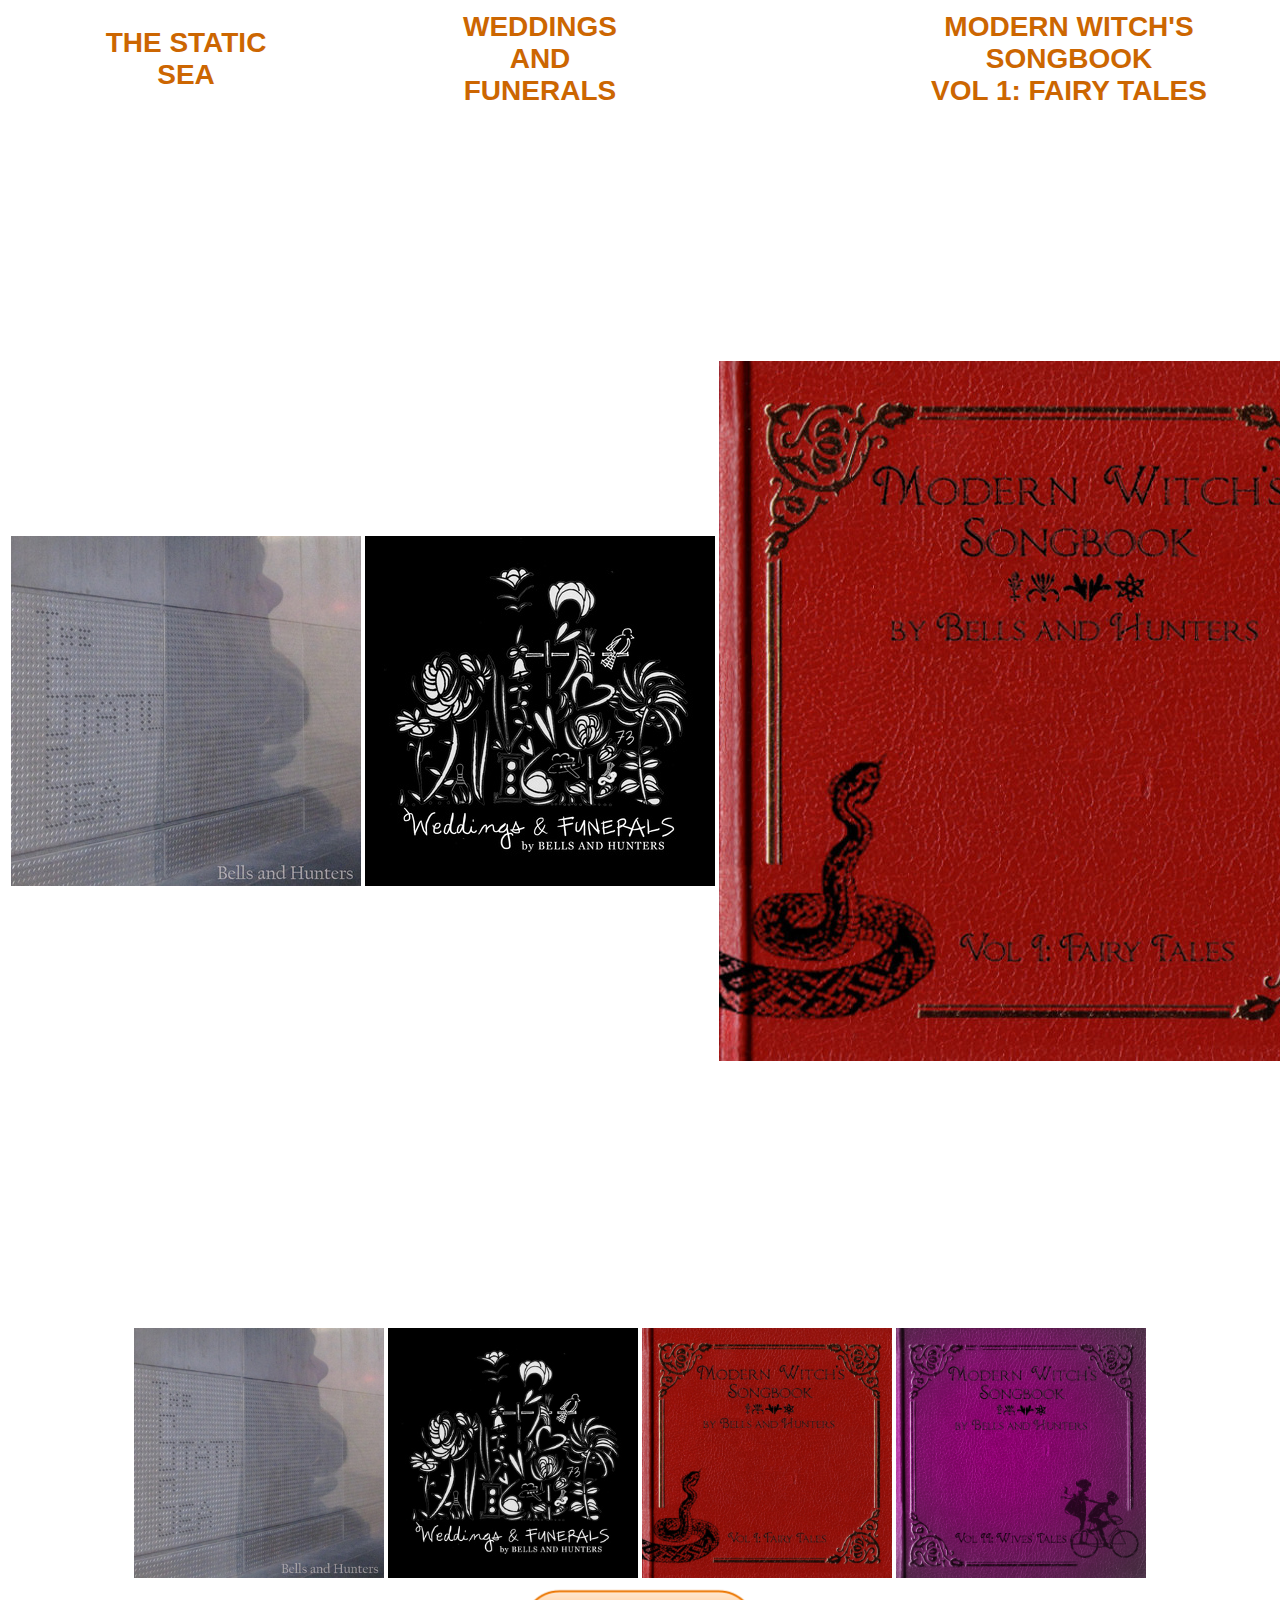
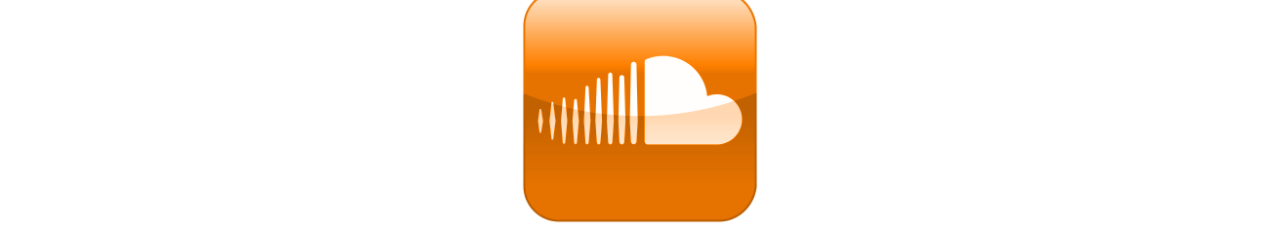
<file: table.html>
<!DOCTYPE html>
<html>
<head lang="en">
    <meta charset="UTF-8">
    <link type="text/css" rel="stylesheet" href="main.css">
    <title></title>
</head>
<body>
        <li id="table_sounds">
            <table>
                <tr>
                    <td class="name_albums">
                        <a href="http://bellsandhunters.bandcamp.com/album/the-static-sea-ep" target="_blank">
                            <h3>THE STATIC SEA</h3>
                        </a>
                    </td>
                    <td class="name_albums">
                        <a href="http://bellsandhunters.bandcamp.com/album/weddings-and-funerals" target="_blank">
                            <h3>WEDDINGS AND FUNERALS</h3>
                        </a>
                    </td>
                    <td class="name_albums">
                        <a href="http://bellsandhunters.bandcamp.com/album/modern-witchs-songbook-vol-i-fairy-tales-2" target="_blank">
                            <h3>MODERN WITCH'S SONGBOOK </br>VOL 1: FAIRY TALES</h3>
                        </a>
                    </td>
                    <td class="name_albums">
                        <a href="http://bellsandhunters.bandcamp.com/album/modern-witchs-songbook-vol-ii-wives-tales" target="_blank">
                            <h3>MODERN WITCH'S SONGBOOK </br>VOL 2: WIVES TALES</h3>
                        </a>
                    </td>
                    <td class="name_albums">
                        <a href="http://www.soundcloud.com/bellsandhunters" target="_blank">
                            <h3>DEMOS AND IDEAS</h3>
                        </a>
                    </td>
                </tr>
                <tr>
                    <td class="pic_albums">
                        <a href="http://bellsandhunters.bandcamp.com/album/the-static-sea-ep" target="_blank"><img src="img/misc/staticsea_cover.jpg"></a>
                    </td>
                    <td class="pic_albums">
                        <a href="http://bellsandhunters.bandcamp.com/album/weddings-and-funerals" target="_blank"><img src="img/misc/weddingsandfunerals_cover.jpg"></a>
                    </td>
                    <td class="pic_albums">
                        <a href="http://bellsandhunters.bandcamp.com/album/modern-witchs-songbook-vol-i-fairy-tales-2" target="_blank"><img src="img/misc/modernwitchvol1_cover.jpg"></a>
                    </td>
                    <td class="pic_albums">
                        <a href="http://bellsandhunters.bandcamp.com/album/modern-witchs-songbook-vol-ii-wives-tales" target="_blank"><img src="img/modernwitchvol2_cover.jpg"></a>
                    </td>
                    <td class="pic_albums">
                        <a href="http://www.soundcloud.com/bellsandhunters" target="_blank"><img src="img/socialmedia/soundcloud.png"></a>
                    </td>
                </tr>
            </table>
        </li>

        <div id="div_thesounds">
            <div class="div_album">
                <div class="title_album">
                    <h3>THE STATIC SEA</h3>
                </div>
                <div class="img_album">
                    <img src="img/misc/staticsea_cover.jpg">
                </div>
            </div>
            <div class="div_album">
                <div class="title_album">
                    <h3>WEDDINGS AND FUNERALS</h3>
                </div>
                <div class="img_album">
                    <img src="img/misc/weddingsandfunerals_cover.jpg">
                </div>
            </div>
            <div class="div_album">
                <div class="title_album">
                    <h3>MODERN WITCH'S SONGBOOK VOL 1: FAIRY TALES</h3>
                </div>
                <div class="img_album">
                    <img src="img/misc/modernwitchvol1_cover.jpg">
                </div>
            </div>
            <div class="div_album">
                <div class="title_album">
                    <h3>MODERN WITCH'S SONGBOOK VOL 2: WIVES TALES</h3>
                </div>
                <div class="img_album">
                    <img src="img/modernwitchvol2_cover.jpg">
                </div>
            </div>
            <div class="div_album">
                <div class="title_album">
                    <h3>DEMOS AND IDEAS</h3>
                </div>
                <div class="img_album">
                    <img src="img/socialmedia/soundcloud.png">
                </div>
            </div>
        </div>

</body>
</html>
</file>
<file: main.css>
/*****************
GENERAL
******************/

:root {
    font-size: 14px;
    --orange: #CC6601;
    --darkgrey: #4E4849;
    --lightgrey: #CDC1B9;
}

body {
	  font-family: 'Dosis', sans-serif;
    text-align: center;
}

h1 {
    margin: 0px;
    cursor: pointer;
    font-size: 4rem;
    color: var(--orange);
}

h2 {
    margin: 0px;
    cursor: pointer;
    font-size: 3rem;
    color: var(--darkgrey);
}

h3 {
    font-size: 2rem;
    color: var(--orange);
    width: 50%;
    margin: 0 auto;
}

div {
    display: block;
}

table {
    margin: 5px auto;
    font-size: 40px;
}

a {
    text-decoration: none;
}

ul {
    margin: 0px;
    padding: 0px;
    list-style: none;
    display: none;
}

.more_button {
    background: var(--orange);
    margin: 5px 0;
    height: 30px;
    border: none;
    border-radius: 5px;
    color: white;
    font-size: 1em;
}

/*****************
MAIN TITLE
******************/

#img_title {
    padding: 0px;
    width: 100%;
}

#div_title {
    width: 30%;
    margin: 0 auto;
}

/*****************
THE BAND
******************/

section {
    width: 100%;
    margin: 1.5% 0;
}

.section_band {
    color: var(--orange);
}

.div_memberdiv {
    display: inline-block;
    width: 15%;
}

.img_memberpic {
    width: 60%;
    margin: 2% auto;
    cursor: pointer;
}

.div_memberinst {
    font-size: 20px;
    color: var(--darkgrey);
}

.backarrow {
    width: 40px;
    height: 40px;
    margin-bottom: 10%;
}

#view_extband {
	cursor: pointer;
}

#list_extband {
	display: none;
}

#bio_theband {
    display: none;
    width: 70%;
    margin: 0 auto;
}

#section_past_members img {
    cursor: auto;
}

/*****************
THE MUSIC
******************/

#title_sounds li {
	margin: 0px;
	padding: 0px;
}

#list_press {
    width: 70%;
    margin: 0 auto;
    color: var(--darkgrey);
}

.div_album {
    display: inline-block;
    width: 250px;
}

.div_album h3 {
    width: 100%;
}

.title_album {
    display: none;
}

.div_album img {
    width: 100%;
}

.press_quote {
    color: var(--darkgrey);
    font-size: 20px;
    margin: 10px 0;
}

.press_source {
    color: var(--orange);
    margin-bottom: 10px;
}

.press_source a {
    font-size: 16px;
}

.themusic_hidden {
	display: none;
}

.content_sights {
    display: none;
}


/*****************
THE SHOWS
******************/

.widget_iframe {
	display: none;
}

#iframe_theshows {
	width: 50%;
}

#div_theshows a {
    display: none;
    margin: 10px 0;
}

/*****************
THE MERCH
******************/

.titles_themerch {
	display: none;
}

/*****************
CONTACT US
******************/

#title_contactus {
	color: var(--darkgrey);
	margin: 0 auto;
  cursor:  default;
}

/*****************
FOOTER
******************/

#div_sociallinks {
	border: none;
	height: 20%;
	margin: 2px;
}

.img_sociallinks {
	height: 48px;
	width: 48px;
}

footer {
  margin: 25px 0;
	height: 20%;
}


/****************
MEDIA QUERIES
****************/

@media (max-width: 420px) {
    :root {
        font-size: 16px;
    }

    h1 {
        font-size: 4rem;
    }

    h2 {
        font-size: 2.5rem;
    }

    #view_extband {
        display: none;
    }

    #div_title {
        width: 50%; 
    }

    .div_membername {
        display: inline-block;
    }

    .div_membername h3 {
        font-size: 1.2em;
        margin: 0;
    }

    .div_memberinst, .div_memberdates {
        display:none;
    }

    .img_memberpic {
        width: 100%;
        margin: 0;
    }
    #div_sociallinks img {
        
    }

    .youtube {
        width: 100%;
        height: 60%;
    }

    .name_albums {
        display:none;
    }

    #table_sounds {
        margin: 0;
    }

    #iframe_theshows {
        width: 80%;
    }

    #widget_theshows {
        height: 350px;
    }

    .div_album {
        width: 150px;
    }
}
</file>
